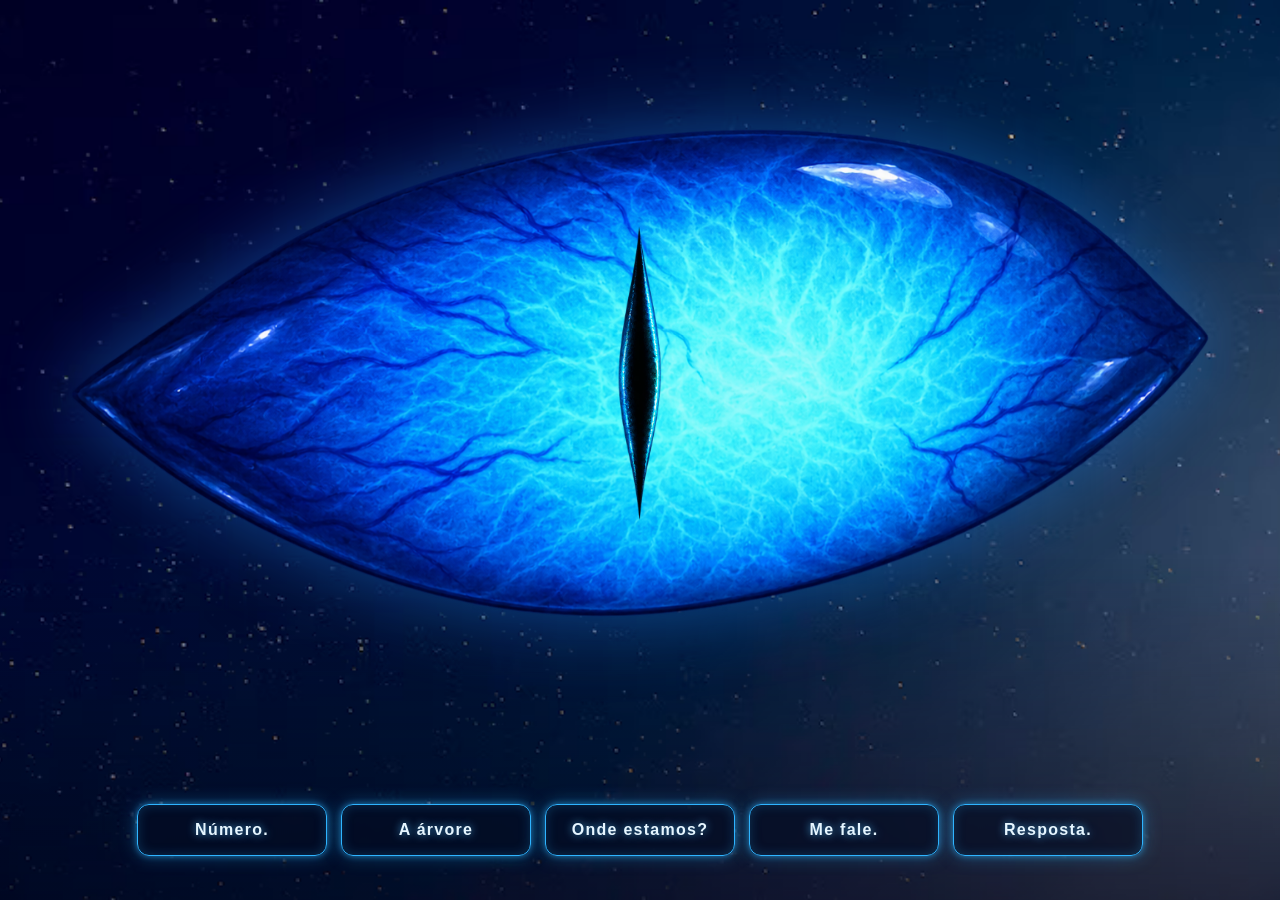
<file: EnigmaT20/SkyEye/index.html>
<!DOCTYPE html>
<html lang="pt-BR">
<head>
  <meta charset="UTF-8">
  <meta name="viewport" content="width=device-width, initial-scale=1, viewport-fit=cover">
  <title>SkyEye?</title>
  <link rel="stylesheet" href="style.css">
</head>
<body>
  <main class="stage" id="stage">
    <div class="eye" id="eye" aria-hidden="true">
      <img class="eye__sclera" src="imagens/esclera.png" alt="" draggable="false">
      <img class="eye__pupil" id="pupil" src="imagens/pupila.png" alt="" draggable="false">
    </div>
  </main>

  <section class="caption" aria-live="polite">
    <p class="caption__text" id="caption"><span id="captionText"></span><span class="caption__cursor" id="captionCursor" aria-hidden="true"></span></p>
  </section>

  <nav class="controls" id="controls" aria-label="Falas">
    <button type="button" class="neon-button" id="Botao1" data-index="0">Número.</button>
    <button type="button" class="neon-button" id="Botao2" data-index="1">A árvore</button>
    <button type="button" class="neon-button" id="Botao3" data-index="2">Onde estamos?</button>
    <button type="button" class="neon-button" id="Botao4" data-index="3">Me fale.</button>
    <button type="button" class="neon-button" id="Botao5" data-index="4">Resposta.</button>
  </nav>

  <script src="script.js"></script>
</body>
</html>
</file>
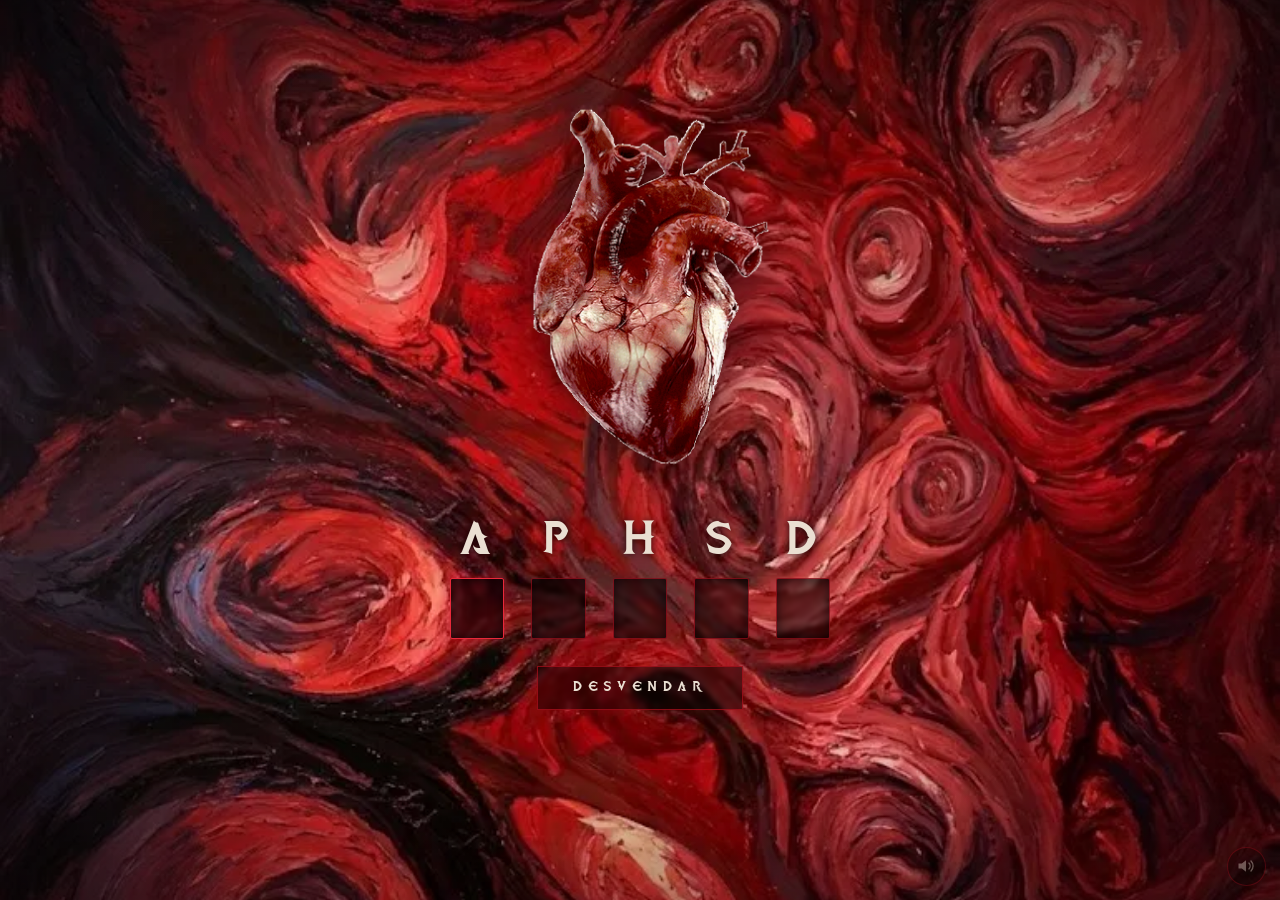
<file: EnigmaT20/enigma/enigma/segredo.html>
<!DOCTYPE html>
<html lang="pt-BR">
<head>
  <meta charset="UTF-8">
  <meta name="viewport" content="width=device-width, initial-scale=1, viewport-fit=cover">
  <title>Heart.</title>
  <link rel="stylesheet" href="css/segredo.css">
</head>
<body>

  <!-- Cenário -->
  <div class="fundo" aria-hidden="true"></div>
  <div class="brilho" aria-hidden="true"></div>
  <div class="veu" aria-hidden="true"></div>

  <main class="cena" id="cena">

    <!-- Coração (GIF original, sem alteração) -->
    <div class="coracao" aria-hidden="true">
      <img src="assets/images/heartbeat.gif" alt=""draggable="false">
    </div>

    <!-- Os cinco caracteres e os cinco campos são criados pelo script.js
         a partir de CONFIG.caracteres. -->
    <form class="enigma" id="enigma" autocomplete="off" novalidate>
      <div class="enigma__colunas" id="colunas" role="group" aria-label="Código"></div>

      <button class="enigma__botao" id="desvendar" type="submit">Desvendar</button>
      <p class="enigma__mensagem" id="mensagem" role="status" aria-live="polite"></p>
    </form>

  </main>

  <!-- Controle discreto de som -->
  <button class="som" id="som" type="button" aria-pressed="false" aria-label="Desativar som">
    <svg viewBox="0 0 24 24" width="20" height="20" aria-hidden="true">
      <path class="som__alto" d="M3 9v6h4l5 4V5L7 9H3z" fill="currentColor"/>
      <path class="som__onda" d="M15.5 8.5a5 5 0 0 1 0 7M18 6a8.5 8.5 0 0 1 0 12" fill="none" stroke="currentColor" stroke-width="1.6" stroke-linecap="round"/>
      <path class="som__corte" d="M4 4l16 16" fill="none" stroke="currentColor" stroke-width="1.8" stroke-linecap="round"/>
    </svg>
  </button>

  <script src="js/segredo.js"></script>
</body>
</html>
</file>
<file: EnigmaT20/SkyEye/style.css>
:root {
  --blue: #2fb4ff;
  --blue-deep: #0a5cff;
  --blue-soft: rgba(47, 180, 255, 0.55);
  --panel: rgba(4, 12, 34, 0.62);
  --text: #e6f6ff;
  --font-ui: "Segoe UI", "Helvetica Neue", Arial, system-ui, sans-serif;
  --font-caption: "Cascadia Mono", "SF Mono", Consolas, "Liberation Mono", ui-monospace, monospace;
  --controls-h: 96px;
  --caption-h: 76px;
}

*, *::before, *::after { box-sizing: border-box; }

html, body {
  height: 100%;
  margin: 0;
  overflow: hidden;
  overscroll-behavior: none;
}

body {
  display: flex;
  flex-direction: column;
  height: 100dvh;
  background: #00001f url("imagens/fundo.png") center center / cover no-repeat;
  color: var(--text);
  font-family: var(--font-ui);
  touch-action: none;
  -webkit-user-select: none;
  user-select: none;
  -webkit-tap-highlight-color: transparent;
}

/* Escurecimento leve na base para dar leitura à legenda e aos botões */
body::before {
  content: "";
  position: fixed;
  inset: 0;
  background: linear-gradient(to top, rgba(0, 4, 20, 0.55), rgba(0, 4, 20, 0) 38%);
  pointer-events: none;
}

/* ---------- Olho ---------- */
.stage {
  position: relative;
  flex: 1 1 auto;
  min-height: 0;
  display: grid;
  place-items: center;
  padding: 2vh 4vw 0;
}

.eye {
  --eye-aspect: 2.3017;
  position: relative;
  width: min(92vw, 1150px, calc((100dvh - var(--controls-h) - var(--caption-h) - 40px) * var(--eye-aspect)));
  aspect-ratio: 1381 / 600;
  filter: drop-shadow(0 0 40px rgba(30, 140, 255, 0.45));
  animation: eye-in 1.4s ease-out both;
}

.eye__sclera,
.eye__pupil {
  position: absolute;
  display: block;
  pointer-events: none;
  -webkit-user-drag: none;
}

.eye__sclera { inset: 0; width: 100%; height: 100%; }

.eye__pupil {
  left: 50%;
  top: 50%;
  height: 60%;
  width: auto;
  transform: translate3d(-50%, -50%, 0);
  will-change: transform;
}

@keyframes eye-in {
  from { opacity: 0; transform: scale(0.97); }
  to   { opacity: 1; transform: scale(1); }
}

/* ---------- Legenda ---------- */
.caption {
  flex: 0 0 var(--caption-h);
  display: flex;
  align-items: center;
  justify-content: center;
  padding: 0 5vw;
  position: relative;
}

.caption__text {
  margin: 0;
  max-width: 900px;
  text-align: center;
  font-family: var(--font-caption);
  font-size: clamp(1.15rem, 1rem + 1.6vw, 2rem);
  letter-spacing: 0.04em;
  line-height: 1.3;
  color: var(--text);
  text-shadow: 0 0 6px rgba(80, 190, 255, 0.9), 0 0 18px rgba(30, 130, 255, 0.7);
  opacity: 1;
  transition: opacity 0.45s ease;
  word-break: break-word;
}

.caption__text.is-hidden { opacity: 0; }

.caption__cursor {
  display: none;
  width: 0.55em;
  height: 1.05em;
  margin-left: 0.15em;
  vertical-align: -0.15em;
  background: var(--blue);
  box-shadow: 0 0 10px var(--blue);
  animation: blink 0.8s steps(1) infinite;
}
.caption__cursor.is-active { display: inline-block; }

@keyframes blink { 50% { opacity: 0; } }

/* ---------- Botões ---------- */
.controls {
  flex: 0 0 auto;
  display: flex;
  flex-wrap: wrap;
  justify-content: center;
  gap: 14px;
  padding: 0 4vw calc(22px + env(safe-area-inset-bottom, 0px));
  min-height: var(--controls-h);
  position: relative;
}

.neon-button {
  flex: 1 1 0;
  max-width: 190px;
  min-width: 110px;
  height: 52px;
  padding: 0 14px;
  font: 600 1rem/1 var(--font-ui);
  letter-spacing: 0.08em;
  color: var(--text);
  text-align: center;
  background: var(--panel);
  border: 1.5px solid var(--blue);
  border-radius: 12px;
  cursor: pointer;
  box-shadow:
    0 0 6px var(--blue-soft),
    0 0 18px rgba(47, 180, 255, 0.35),
    inset 0 0 12px rgba(47, 180, 255, 0.22);
  text-shadow: 0 0 8px rgba(80, 190, 255, 0.8);
  backdrop-filter: blur(6px);
  -webkit-backdrop-filter: blur(6px);
  transition: transform 0.18s ease, box-shadow 0.25s ease, background-color 0.25s ease, border-color 0.25s ease;
  animation: neon-pulse 4.5s ease-in-out infinite;
  touch-action: manipulation;
}

.neon-button:nth-child(2) { animation-delay: -0.9s; }
.neon-button:nth-child(3) { animation-delay: -1.8s; }
.neon-button:nth-child(4) { animation-delay: -2.7s; }
.neon-button:nth-child(5) { animation-delay: -3.6s; }

@keyframes neon-pulse {
  0%, 100% {
    box-shadow: 0 0 5px var(--blue-soft), 0 0 14px rgba(47, 180, 255, 0.28), inset 0 0 10px rgba(47, 180, 255, 0.18);
  }
  50% {
    box-shadow: 0 0 8px var(--blue-soft), 0 0 24px rgba(47, 180, 255, 0.5), inset 0 0 16px rgba(47, 180, 255, 0.3);
  }
}

.neon-button:hover {
  transform: translateY(-3px);
  background: rgba(10, 40, 100, 0.7);
  border-color: #8fdcff;
  animation-play-state: paused;
  box-shadow: 0 0 10px #5cc8ff, 0 0 30px rgba(47, 180, 255, 0.7), inset 0 0 18px rgba(47, 180, 255, 0.4);
}

.neon-button:active,
.neon-button.is-pressed {
  transform: translateY(1px) scale(0.96);
  background: rgba(20, 80, 190, 0.6);
  animation-play-state: paused;
  box-shadow: 0 0 4px var(--blue), 0 0 12px rgba(47, 180, 255, 0.5), inset 0 0 22px rgba(47, 180, 255, 0.55);
  transition-duration: 0.06s;
}

.neon-button:focus-visible {
  outline: 2px solid #bfeaff;
  outline-offset: 3px;
}

/* ---------- Telas menores ---------- */
@media (max-width: 720px) {
  :root { --controls-h: 130px; --caption-h: 64px; }
  .controls { gap: 10px; }
  .neon-button { flex: 1 1 calc(33.333% - 10px); max-width: none; min-width: 0; height: 46px; font-size: 0.92rem; }
}

@media (max-width: 380px) {
  .neon-button { flex-basis: calc(50% - 10px); }
  :root { --controls-h: 180px; }
}

@media (max-height: 460px) {
  :root { --controls-h: 70px; --caption-h: 48px; }
  .neon-button { height: 40px; }
  .controls { padding-bottom: 12px; }
}

@media (prefers-reduced-motion: reduce) {
  .neon-button, .eye { animation: none; }
  .caption__cursor { animation: none; }
}
</file>
<file: EnigmaT20/enigma/enigma/css/segredo.css>
/* =====================================================================
   SEGREDO — ESTILOS
   Cores, tamanhos e fontes principais estão em :root.
   ===================================================================== */

@font-face {
  font-family: "Tormenta";
  src: url("../assets/fonts/Tormenta.ttf") format("truetype");
  font-display: swap;
}

:root {
  /* Imagem de fundo */
  --fundo-imagem:  url("../assets/images/fundo-segredo.png");
  --fundo-posicao: 50% 40%;

  /* Paleta (tirada do próprio fundo) */
  --sangue:       #b3121f;
  --sangue-vivo:  #e8283a;
  --osso:         #eadfd2;
  --osso-apagado: rgba(234, 223, 210, .55);

  /* Caracteres do enigma. Se preferir runas, troque por "rune" (assets/fonts/rune.ttf). */
  --caractere-fonte:   "Tormenta", "Palatino Linotype", Palatino, Georgia, serif;
  --caractere-tamanho: clamp(2rem, 5.2vw, 3.6rem);

  /* Coração */
  --coracao-altura: min(42svh, 78vw);
  --pulso-escala:   .035;            /* quanto o coração cresce na batida (0 = nada) */

  /* Atualizado pelo script a cada quadro: 0 (repouso) → 1 (batida) */
  --pulso: 0;
}

*, *::before, *::after { box-sizing: border-box; }
[hidden] { display: none !important; }

html { background: #14030a; }
body {
  margin: 0;
  min-height: 100vh; min-height: 100svh;
  color: var(--osso);
  overflow-x: hidden;
  -webkit-tap-highlight-color: transparent;
}

/* ---------------------------------------------------------------------
   FUNDO
   --------------------------------------------------------------------- */
.fundo {
  position: fixed; inset: 0; z-index: 0;
  background: var(--fundo-imagem) var(--fundo-posicao) / cover no-repeat;
}
/* Vermelho que respira junto com as batidas (muito sutil) */
.brilho {
  position: fixed; inset: 0; z-index: 1; pointer-events: none;
  background: radial-gradient(ellipse 60% 55% at 50% 38%, rgba(232, 40, 58, .5), transparent 70%);
  mix-blend-mode: screen;
  opacity: calc(.04 + var(--pulso) * .22);
}
.veu {
  position: fixed; inset: 0; z-index: 1; pointer-events: none;
  background: radial-gradient(ellipse at 50% 50%, transparent 50%, rgba(8, 0, 3, .62) 100%);
}

/* ---------------------------------------------------------------------
   CENA
   --------------------------------------------------------------------- */
.cena {
  position: relative; z-index: 2;
  min-height: 100vh; min-height: 100svh;
  padding: 3vh 1rem 3.5rem;
  display: flex; flex-direction: column; align-items: center; justify-content: center;
  gap: clamp(.8rem, 2.6vh, 1.8rem);
  transition: opacity 1.1s ease, filter 1.1s ease;
}
.cena.partindo { opacity: 0; filter: blur(6px); pointer-events: none; }

/* ---------------------------------------------------------------------
   CORAÇÃO
   O GIF já pulsa sozinho; a escala extra é pequena de propósito.
   --------------------------------------------------------------------- */
.coracao {
  position: relative;
  height: var(--coracao-altura);
  aspect-ratio: 444 / 613;           /* proporção real do GIF */
  flex: none;
  transform: scale(calc(1 + var(--pulso) * var(--pulso-escala)));
  will-change: transform;
}
.coracao img {
  position: relative; z-index: 1;
  display: block; width: 100%; height: 100%;
  object-fit: contain;
  user-select: none; -webkit-user-drag: none;
  filter: drop-shadow(0 .5rem 1.4rem rgba(0, 0, 0, .65));
}
/* Halo atrás do coração */
.coracao::before {
  content: "";
  position: absolute; inset: -18%; z-index: 0;
  background: radial-gradient(circle, rgba(232, 40, 58, .75) 0%, rgba(179, 18, 31, .35) 40%, transparent 68%);
  opacity: calc(.18 + var(--pulso) * .6);
  transform: scale(calc(.92 + var(--pulso) * .12));
}

/* ---------------------------------------------------------------------
   ENIGMA
   --------------------------------------------------------------------- */
.enigma {
  display: flex; flex-direction: column; align-items: center;
  gap: clamp(1rem, 3vh, 1.8rem);
  width: 100%;
}

.enigma__colunas {
  display: flex; justify-content: center;
  gap: clamp(.5rem, 3vw, 1.7rem);
}

.coluna {
  display: flex; flex-direction: column; align-items: center;
  gap: .55rem;
}

.coluna__caractere {
  font: 400 var(--caractere-tamanho) / 1 var(--caractere-fonte);
  color: var(--osso);
  text-shadow: 0 0 .5rem rgba(0, 0, 0, .9), 0 0 1.6rem rgba(179, 18, 31, .85);
  user-select: none; -webkit-user-select: none;
  min-width: 1ch;
}

.coluna__campo {
  width: clamp(2.5rem, 11vw, 3.4rem);
  height: clamp(2.9rem, 12vw, 3.8rem);
  padding: 0;
  text-align: center;
  font: 400 1.5rem / 1 var(--caractere-fonte);
  color: var(--osso);
  caret-color: var(--sangue-vivo);
  background: rgba(10, 1, 4, .5);
  border: 1px solid rgba(179, 18, 31, .55);
  border-radius: 2px;
  outline: none;
  backdrop-filter: blur(2px);
  -webkit-backdrop-filter: blur(2px);
  box-shadow: inset 0 0 .8rem rgba(0, 0, 0, .7);
  transition: border-color .3s, box-shadow .3s, background .3s;
}
.coluna__campo:hover { border-color: rgba(232, 40, 58, .8); }
.coluna__campo:focus {
  border-color: var(--sangue-vivo);
  background: rgba(30, 2, 8, .65);
  box-shadow: inset 0 0 .8rem rgba(0, 0, 0, .7), 0 0 1rem rgba(232, 40, 58, .55);
}
.coluna__campo.preenchido { border-color: rgba(232, 40, 58, .75); }

.enigma__colunas.recusado { animation: tremor .45s ease; }
.enigma__colunas.recusado .coluna__campo { border-color: #d9585f; }

/* Botão: sem cara de botão de site */
.enigma__botao {
  appearance: none; -webkit-appearance: none;
  padding: .8rem 2.2rem;
  background: rgba(10, 1, 4, .45);
  border: 1px solid rgba(179, 18, 31, .7);
  color: var(--osso);
  font: 400 1.05rem / 1 var(--caractere-fonte);
  letter-spacing: .32em;
  text-transform: uppercase;
  cursor: pointer;
  backdrop-filter: blur(2px);
  -webkit-backdrop-filter: blur(2px);
  box-shadow: 0 0 1.2rem rgba(179, 18, 31, .25);
  transition: background .3s, box-shadow .3s, border-color .3s, color .3s;
}
.enigma__botao:hover,
.enigma__botao:focus-visible {
  background: rgba(120, 8, 20, .5);
  border-color: var(--sangue-vivo);
  box-shadow: 0 0 1.8rem rgba(232, 40, 58, .55);
  outline: none;
}
.enigma__botao:active { transform: translateY(1px); }
.enigma__botao:disabled { opacity: .5; cursor: default; }

.enigma__mensagem {
  min-height: 1.5em; margin: 0;
  font: italic 1rem / 1.5 Georgia, "Times New Roman", serif;
  letter-spacing: .08em;
  color: #e0656c;
  text-shadow: 0 0 .5rem rgba(0, 0, 0, .95);
  opacity: 0;
  transition: opacity .6s ease;
  text-align: center;
}
.enigma__mensagem.visivel { opacity: 1; }

@keyframes tremor {
  0%, 100% { transform: translateX(0); }
  20% { transform: translateX(-7px); }
  40% { transform: translateX(6px); }
  60% { transform: translateX(-4px); }
  80% { transform: translateX(2px); }
}

/* ---------------------------------------------------------------------
   CONTROLE DE SOM (canto inferior direito, discreto)
   --------------------------------------------------------------------- */
.som {
  position: fixed; z-index: 5;
  right: max(.9rem, env(safe-area-inset-right)); bottom: max(.9rem, env(safe-area-inset-bottom));
  width: 2.4rem; height: 2.4rem;
  display: grid; place-items: center;
  padding: 0;
  background: rgba(10, 1, 4, .4);
  border: 1px solid rgba(179, 18, 31, .45);
  border-radius: 50%;
  color: var(--osso-apagado);
  cursor: pointer;
  opacity: .7;
  transition: opacity .3s, color .3s, border-color .3s;
}
.som:hover, .som:focus-visible { opacity: 1; color: var(--osso); border-color: var(--sangue-vivo); outline: none; }
.som__corte { display: none; }
.som[aria-pressed="true"] .som__corte { display: block; }
.som[aria-pressed="true"] .som__onda { display: none; }

/* ---------------------------------------------------------------------
   TELAS BAIXAS (celular deitado)
   --------------------------------------------------------------------- */
@media (max-height: 560px) {
  .cena { flex-direction: row; flex-wrap: wrap; gap: 1rem 3rem; }
  :root { --coracao-altura: min(70svh, 45vw); }
  .enigma { width: auto; }
}

@media (prefers-reduced-motion: reduce) {
  :root { --pulso-escala: 0; }
  .enigma__colunas.recusado { animation: none; }
  .cena { transition-duration: .01s; }
}
</file>
